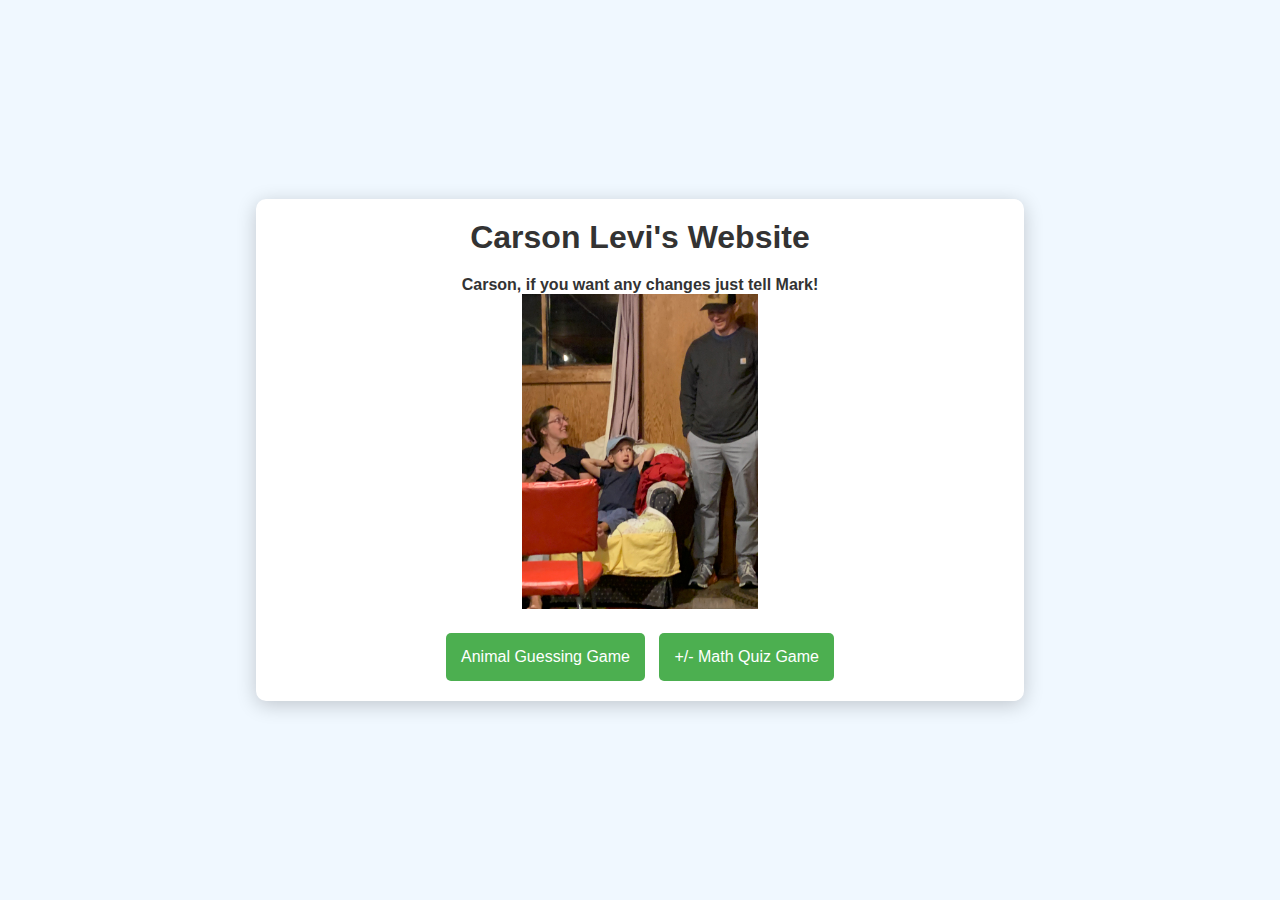
<file: index.html>
<!DOCTYPE html>
<html lang="en">
<head>
    <meta charset="UTF-8">
    <meta name="viewport" content="width=device-width, initial-scale=1.0">
    <link rel="stylesheet" href="styles.css">
    <title>Carson Levi's Website</title>
</head>
<body>
    <div class="container">
        <h1>Carson Levi's Website</h1>
        <h4>Carson, if you want any changes just tell Mark!</h4>
        <img id="hintImage" src="images/hermitscove.jpeg" alt="Hint Image">
        <h5></h5>
        <button onclick="window.location.href='animal.html'">Animal Guessing Game</button>
        <button onclick="window.location.href='math.html'">+/- Math Quiz Game</button>
    </div>
</body>
</html>
</file>
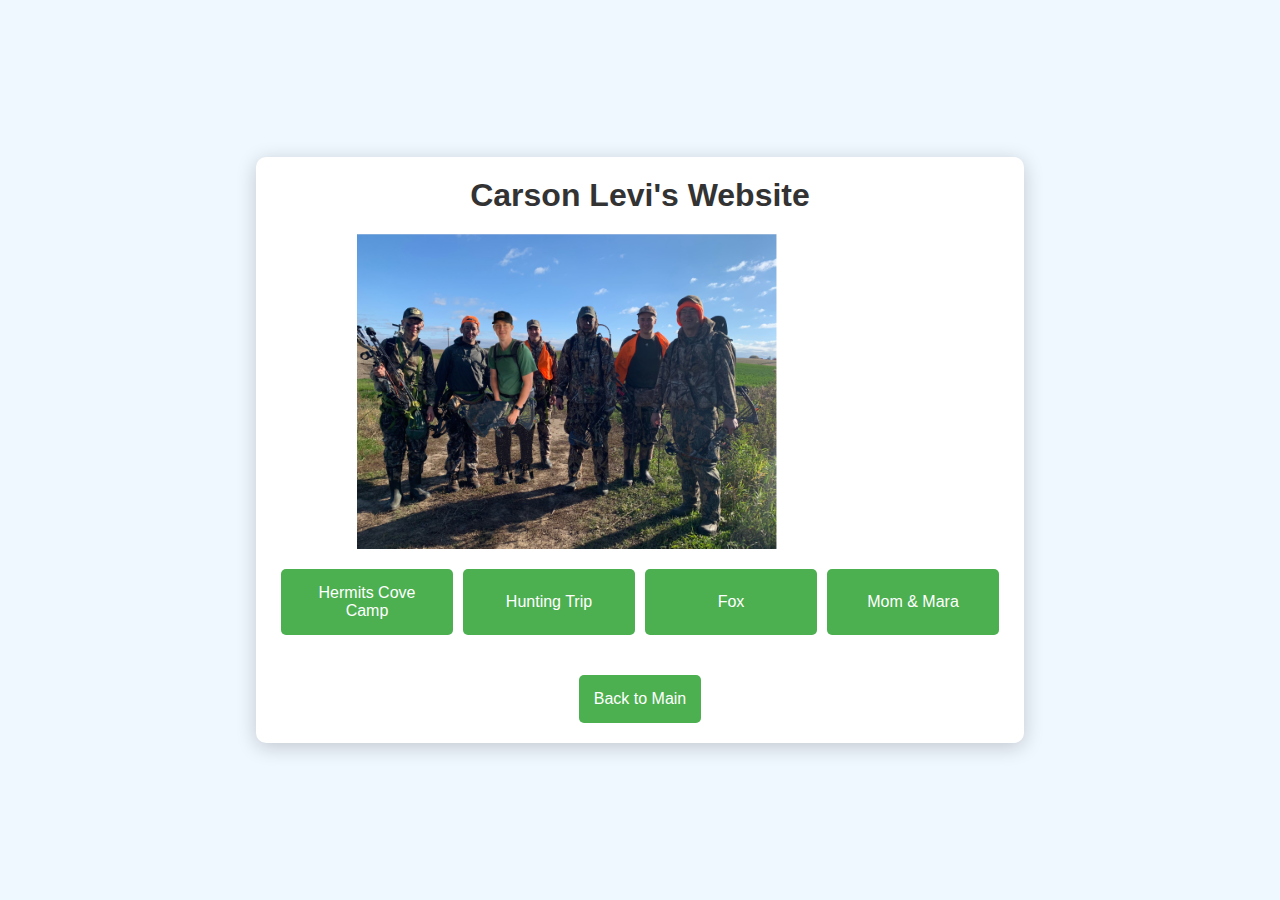
<file: animal.html>
<!DOCTYPE html>
<html lang="en">
<head>
    <meta charset="UTF-8">
    <meta name="viewport" content="width=device-width, initial-scale=1.0">
    <link rel="stylesheet" href="styles.css">
    <title>Carson Levi's Website</title>
</head>
<body>
    <div class="container">
        <h1>Carson Levi's Website</h1>
        <h3 id="streak"></h3>
        <img id="hintImage" src="" alt="Hint Image" style="display: none;">
        <div id="options"></div>
        <p id="feedback"></p>
        <button id="nextButton" onclick="nextQuestion()" style="display: none;">➡️ Next Question</button>
        <button onclick="window.location.href='index.html'">Back to Main</button>
    </div>
    
    <script src="script.js"></script>
</body>
</html>
</file>
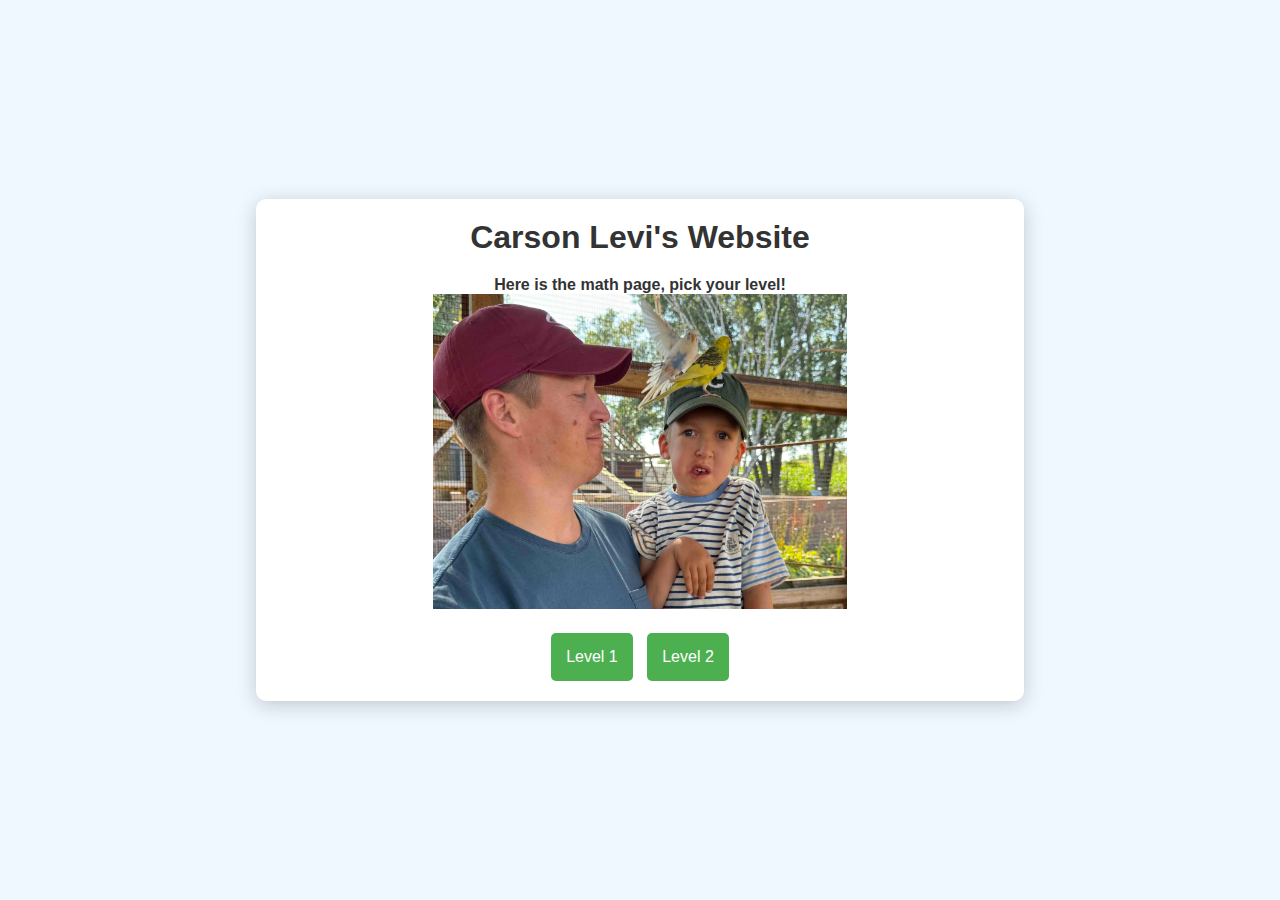
<file: math.html>
<!DOCTYPE html>
<html lang="en">
<head>
    <meta charset="UTF-8">
    <meta name="viewport" content="width=device-width, initial-scale=1.0">
    <link rel="stylesheet" href="styles.css">
    <title>Carson Levi's Website</title>
</head>
<body>
    <div class="container">
        <h1>Carson Levi's Website</h1>
        <h4>Here is the math page, pick your level!</h4>
        <img id="hintImage" src="images/zoo.png" alt="Hint Image">
        <h5></h5>
        <button onclick="window.location.href='math1.html'">Level 1</button>
        <button onclick="window.location.href='math2.html'">Level 2</button>
    </div>
</body>
</html>
</file>
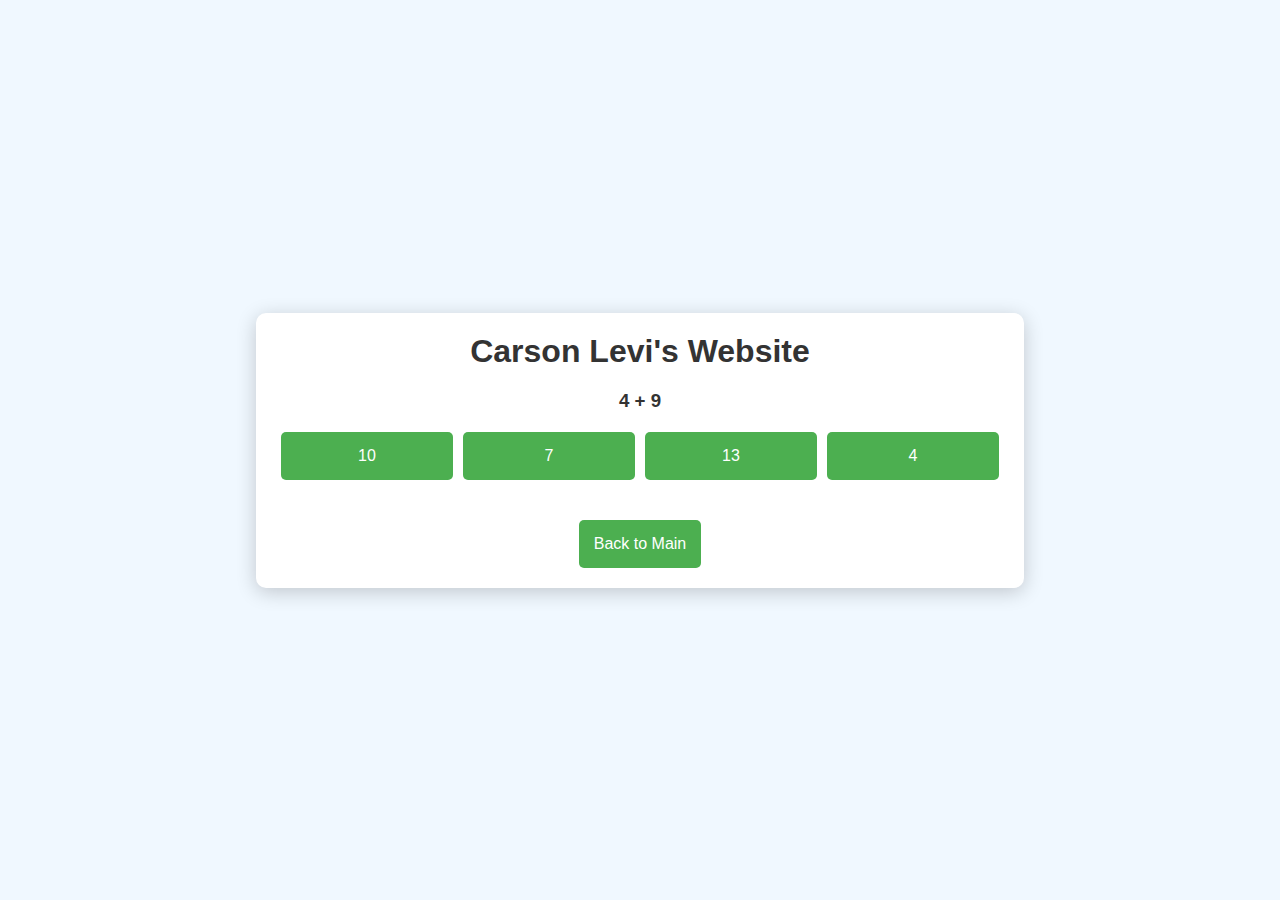
<file: math1.html>
<!DOCTYPE html>
<html lang="en">
<head>
    <meta charset="UTF-8">
    <meta name="viewport" content="width=device-width, initial-scale=1.0">
    <link rel="stylesheet" href="styles.css">
    <title>Carson Levi's Website</title>
</head>
<body>
    <div class="container">
        <h1>Carson Levi's Website</h1>
        <h3 id="streak"></h3>
        <h3 id="question"></h3> <!-- Question display -->
        <div id="options"></div> <!-- Options will go here -->
        <p id="feedback"></p>
        <button id="nextButton" onclick="nextQuestion()" style="display: none;">➡️ Next Question</button>
        <button onclick="window.location.href='index.html'">Back to Main</button>
    </div>
    
    <script src="mathlevel1.js"></script>
</body>
</html>
</file>
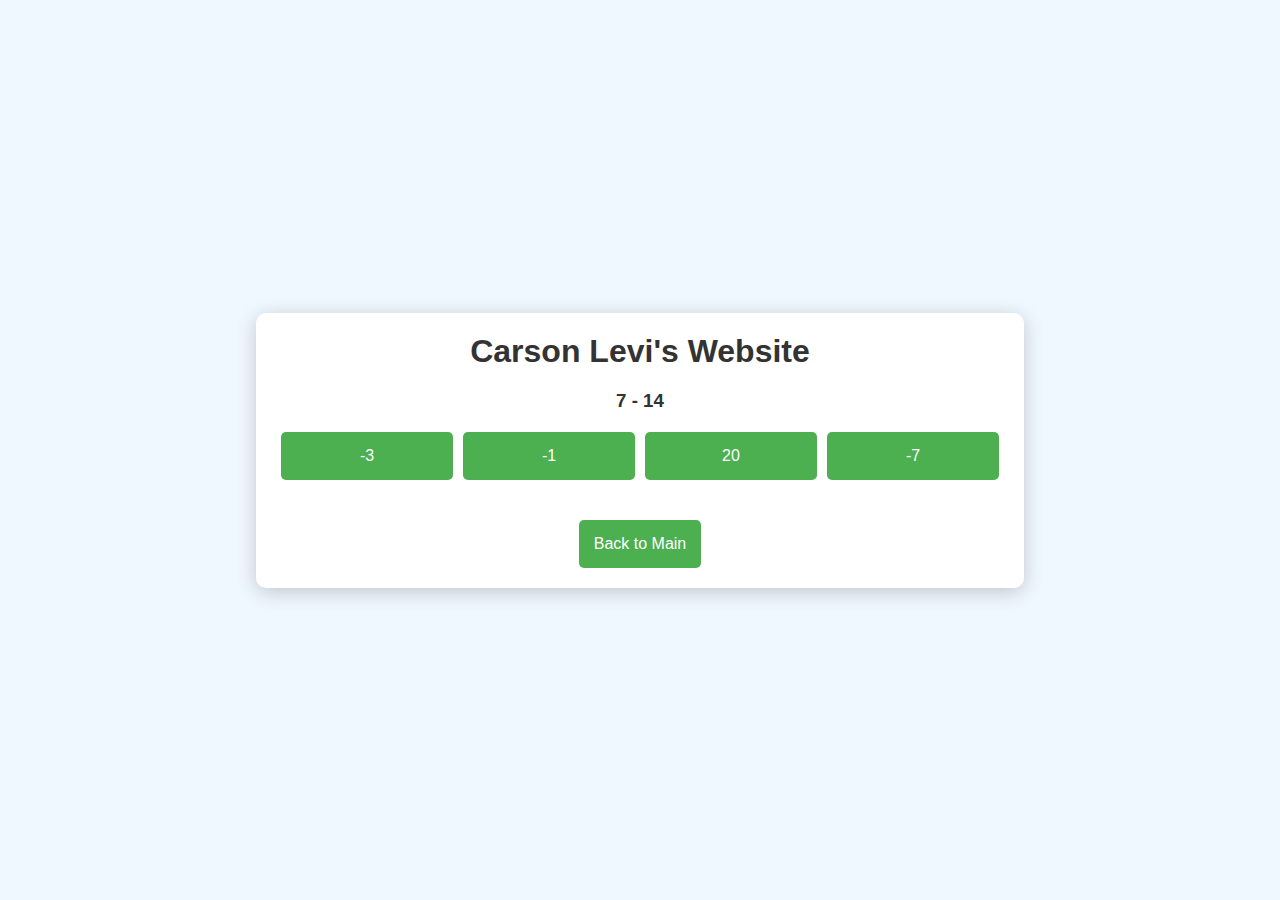
<file: math2.html>
<!DOCTYPE html>
<html lang="en">
<head>
    <meta charset="UTF-8">
    <meta name="viewport" content="width=device-width, initial-scale=1.0">
    <link rel="stylesheet" href="styles.css">
    <title>Carson Levi's Website</title>
</head>
<body>
    <div class="container">
        <h1>Carson Levi's Website</h1>
        <h3 id="streak"></h3>
        <h3 id="question"></h3> <!-- Question display -->
        <div id="options"></div> <!-- Options will go here -->
        <p id="feedback"></p>
        <button id="nextButton" onclick="nextQuestion()" style="display: none;">➡️ Next Question</button>
        <button onclick="window.location.href='index.html'">Back to Main</button>
    </div>
    
    <script src="mathlevel2.js"></script>
</body>
</html>
</file>
<file: styles.css>
* {
    box-sizing: border-box;
    margin: 0;
    padding: 0;
}

body {
    font-family: Arial, sans-serif;
    background-color: #f0f8ff; /* Light background color */
    color: #333;
    display: flex;
    justify-content: center;
    align-items: center;
    height: 100vh;
}

.container {
    text-align: center;
    background-color: #ffffff; /* White background for the game */
    border-radius: 10px;
    padding: 20px;
    box-shadow: 0 4px 20px rgba(0, 0, 0, 0.2);
    max-width: 90%; /* Responsive width */
    width: 60%; /* Fixed max width */
    overflow: hidden; /* Prevent overflow */
}

h1 {
    margin-bottom: 20px;
}

#hintImage {
    width: 80%; /* Full width of the container */
    max-width: 80%; /* Allow it to fill the container */
    max-height: 35vh; /* Limit maximum height to 70% of the viewport height */
    object-fit: contain; /* Maintain aspect ratio and ensure the entire image is visible */
    border-radius: 10px; /* Rounded corners for the image */
    margin-bottom: 20px;
}

@media(max-width: 767px) {
    #hintImage {
        width: 80%; /* Full width for smaller screens */
        max-height: 35vh; /* Limit maximum height to 50% of viewport height */
    }
}
#options {
    display: flex; /* Flexbox for buttons */
    justify-content: space-between; /* Space between buttons */
    margin: 20px 0;
}

button {
    background-color: #4CAF50; /* Green background */
    color: white; /* White text */
    border: none;
    padding: 15px; /* Larger padding for bigger buttons */
    border-radius: 5px;
    cursor: pointer;
    font-size: 16px;
    flex: 1; /* Allow buttons to grow equally */
    margin: 0 5px; /* Margin between buttons */
    transition: background-color 0.3s ease;
}

button:hover {
    background-color: #45a049; /* Darker green on hover */
}

#feedback {
    margin-top: 15px;
    font-weight: bold;
    min-height: 20px; /* Ensure space for feedback */
}
</file>
